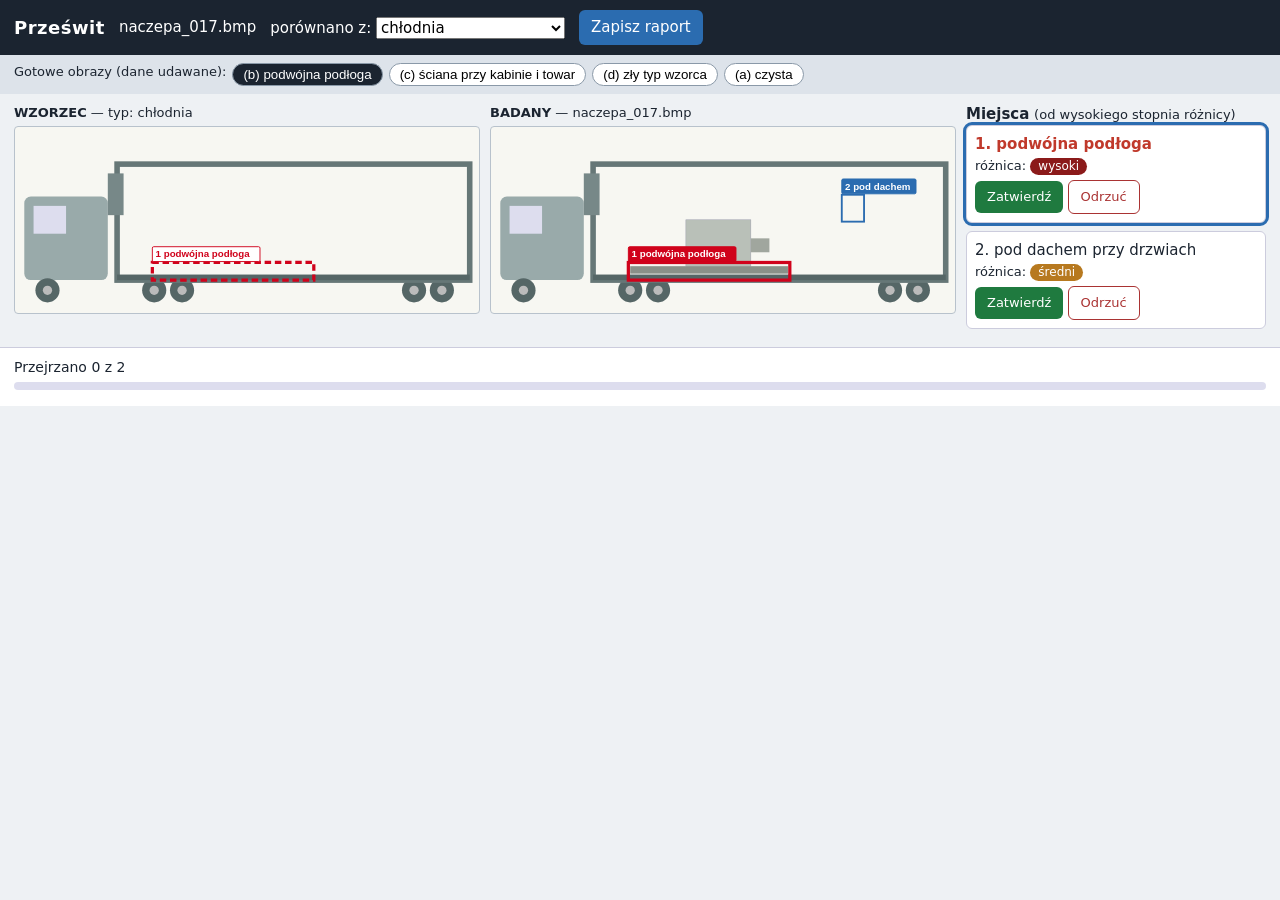
<file: makieta/index.html>
<!doctype html><html lang="pl"><head><meta charset="utf-8"><meta name="viewport" content="width=device-width,initial-scale=1"><title>Prześwit — makieta R3</title><link rel="stylesheet" href="r.css"><script src="r.js"></script>
<!-- R1 (P31, Artur 15:06): wariant 3 (wzorzec obok badanego) + lista miejsc z boku z wariantu 1; lista od wysokiego stopnia (P30 A). R2: P32–P37 (Artur 15:13), kolejność obrazów §7.3. Dane udawane (spec §7.2). -->
<style>.uk{display:grid;grid-template-columns:1fr 1fr 300px;gap:10px;padding:10px 14px;align-items:start}
@media(max-width:1000px){.uk{grid-template-columns:1fr 1fr}.lista{grid-column:1/-1}}@media(max-width:640px){.uk{grid-template-columns:1fr}}
.tyt{font-size:13px;margin-bottom:4px}.st{display:inline-block;border-radius:10px;padding:0 8px;font-size:12px;color:#fff}
.st.wysoki{background:#8b1a1a}.st.średni{background:#b7791f}.st.niski{background:#718096}</style></head><body><div id="app"></div><script>
function rysuj() {
  const o = OBRAZY[S.obraz], ms = miejsca(); if (S.wyb >= ms.length) S.wyb = 0;
  document.getElementById("app").innerHTML = `<header><b>Prześwit</b><span>${o.plik}</span><span>${htmlTyp()}</span><button class="btn gl" onclick="raport()">Zapisz raport</button></header>${htmlObrazy()}
  <div class="uk"><div><div class="tyt"><b>WZORZEC</b> — typ: ${typ()}</div>${svgNaczepa(S.obraz, { wzorzec: true, wybrane: S.wyb })}</div>
  <div><div class="tyt"><b>BADANY</b> — ${o.plik}</div>${svgNaczepa(S.obraz, { wybrane: S.wyb })}</div>
  <div class="lista"><b>Miejsca</b> <span style="font-size:13px">(od wysokiego stopnia różnicy)</span>
  ${ms.map((m, i) => `<div class="miejsce ${i === S.wyb ? "wyb" : ""}" onclick="if(event.target.tagName==='DIV'||event.target.tagName==='SPAN'){S.wyb=${i};rysuj()}"><span class="${m.strefa ? "ryzyko" : ""}">${i + 1}. ${nazwa(m)}</span><br><span style="font-size:13px">różnica: <span class="st ${m.st}">${m.st}</span></span>${htmlDecyzja(i)}</div>`).join("") || `<div class="miejsce">0 miejsc</div>`}</div></div>
  <div class="stopka">${htmlPasek()}</div>`;
}
rysuj();</script></body></html>
</file>
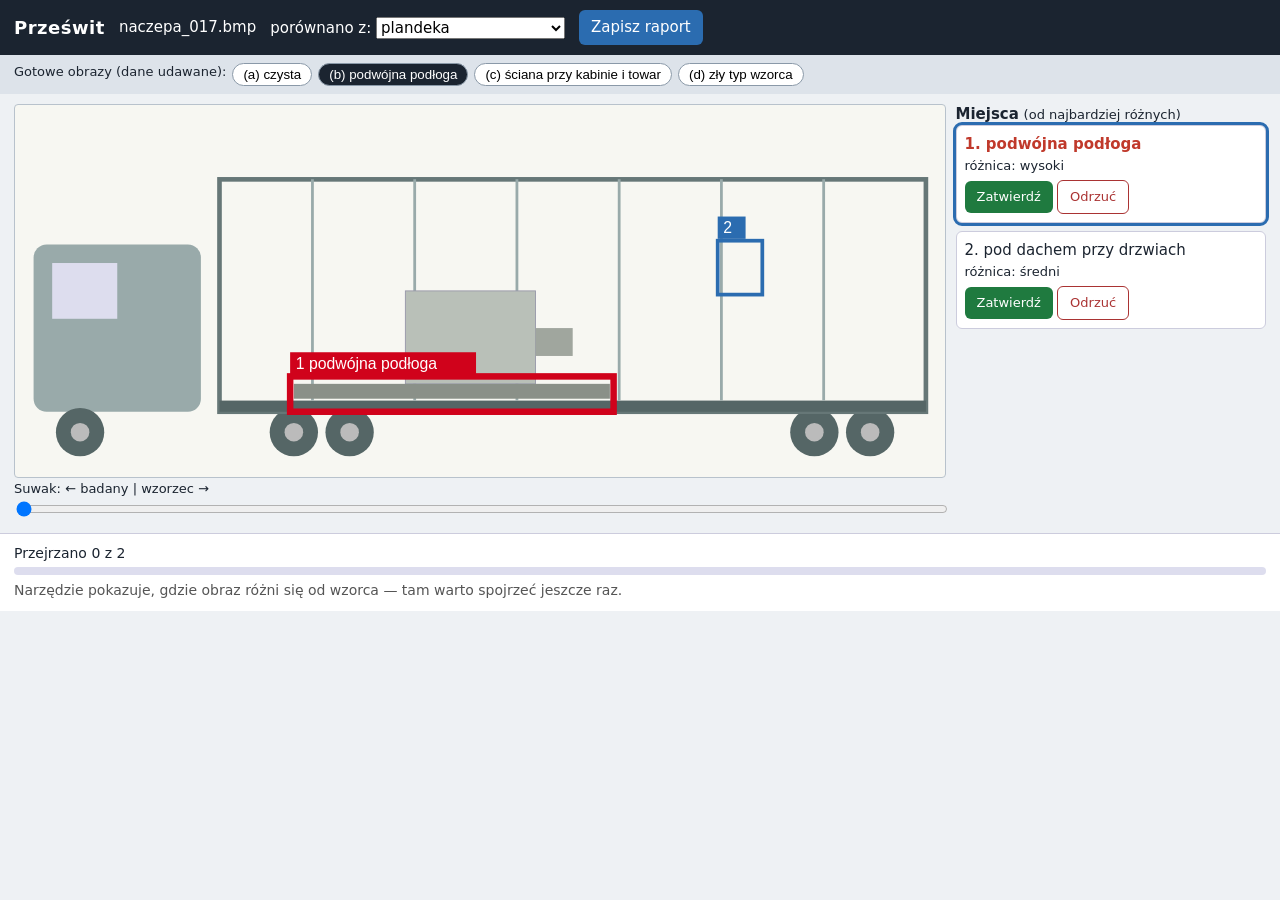
<file: makieta/warianty/1/index.html>
<!doctype html><html lang="pl"><head><meta charset="utf-8"><meta name="viewport" content="width=device-width,initial-scale=1"><title>Prześwit — wariant 1: jeden obraz</title><link rel="stylesheet" href="../wspolne.css"><script src="../wspolne.js"></script>
<style>.uk{display:grid;grid-template-columns:3fr 1fr;gap:10px;padding:10px 14px}@media(max-width:760px){.uk{grid-template-columns:1fr}}
.split{position:relative}.split .wz{position:absolute;inset:0}</style></head><body><div id="app"></div><script>
let SPL = 0;
function rysuj() {
  const o = OBRAZY[S.obraz], ms = miejsca(); if (S.wyb >= ms.length) S.wyb = 0; const _x = 0;
  document.getElementById("app").innerHTML = `<header><b>Prześwit</b><span>${o.plik}</span><span>${htmlTyp()}</span><button class="btn gl" onclick="raport()">Zapisz raport</button></header>${htmlObrazy()}
  <div class="uk"><div><div class="split">${svgNaczepa(S.obraz, { wybrane: S.wyb })}<div class="wz" style="clip-path:inset(0 ${100 - SPL}% 0 0)">${svgNaczepa(S.obraz, { wzorzec: true })}</div></div>
  <label style="font-size:13px">Suwak: ← badany | wzorzec → <input type="range" min="0" max="100" value="${SPL}" style="width:100%" oninput="SPL=+this.value;rysuj()"></label></div>
  <div><b>Miejsca</b> <span style="font-size:13px">(od najbardziej różnych)</span>
  ${ms.map((m, i) => `<div class="miejsce ${i === S.wyb ? "wyb" : ""}" onclick="if(event.target.tagName==='DIV'||event.target.tagName==='SPAN'){S.wyb=${i};rysuj()}"><span class="${m.strefa ? "ryzyko" : ""}">${i + 1}. ${nazwa(m)}</span><br><span style="font-size:13px">różnica: ${m.st}</span>${htmlDecyzja(i)}</div>`).join("") || `<div class="pusto">Brak miejsc różnych od wzorca</div>`}</div></div>
  <div class="stopka">${htmlPasek()}${OSTR}</div>`;
}
rysuj();</script></body></html>
</file>
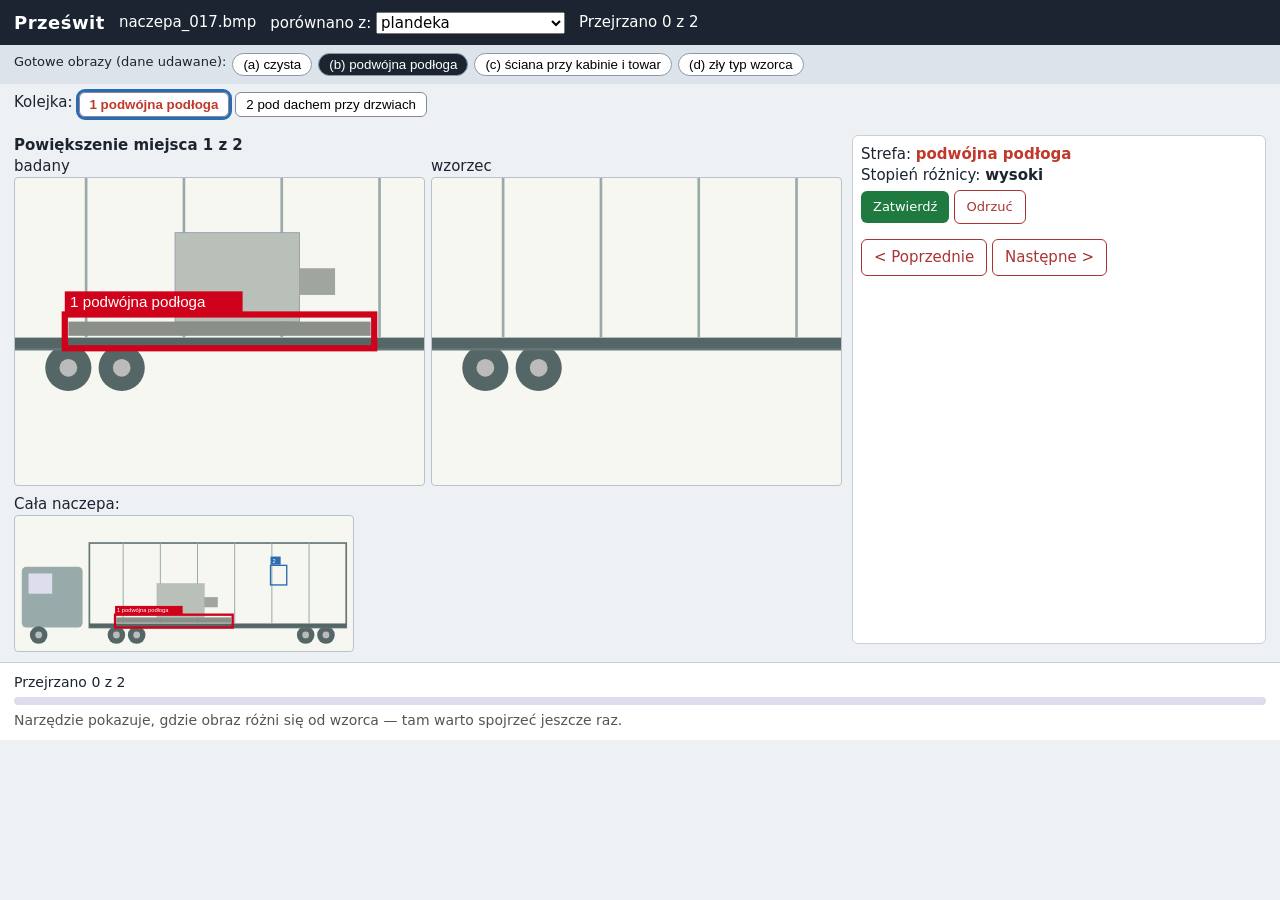
<file: makieta/warianty/2/index.html>
<!doctype html><html lang="pl"><head><meta charset="utf-8"><meta name="viewport" content="width=device-width,initial-scale=1"><title>Prześwit — wariant 2: kolejka miejsc</title><link rel="stylesheet" href="../wspolne.css"><script src="../wspolne.js"></script>
<style>.uk{display:grid;grid-template-columns:2fr 1fr;gap:10px;padding:10px 14px}@media(max-width:760px){.uk{grid-template-columns:1fr}}
.kol{display:flex;gap:6px;flex-wrap:wrap;padding:8px 14px}.kol button{border:1px solid #889;background:#fff;border-radius:6px;padding:4px 10px}
.kol button.akt{outline:3px solid #2b6cb0}.zb{display:grid;grid-template-columns:1fr 1fr;gap:6px}.mini{max-width:340px;margin-top:8px}</style></head><body><div id="app"></div><script>
function kadr(m) { const r = m.r, w = Math.max(r[2] - r[0], 160) + 120, h = w * 0.75, cx = (r[0] + r[2]) / 2, cy = (r[1] + r[3]) / 2; return [cx - w / 2, cy - h / 2, w, h]; }
function rysuj() {
  const o = OBRAZY[S.obraz], ms = miejsca(); if (S.wyb >= ms.length) S.wyb = 0; const m = ms[S.wyb], n = ms.length, kon = n && przejrzane() === n;
  document.getElementById("app").innerHTML = `<header><b>Prześwit</b><span>${o.plik}</span><span>${htmlTyp()}</span><span>${n ? `Przejrzano ${przejrzane()} z ${n}` : "0 miejsc"}</span></header>${htmlObrazy()}
  ${n ? `<div class="kol">Kolejka: ${ms.map((x, i) => `<button class="${i === S.wyb ? "akt" : ""}" onclick="S.wyb=${i};rysuj()"><span class="${x.strefa ? "ryzyko" : ""}">${i + 1} ${nazwa(x)}</span>${decyzja(i) ? (decyzja(i).d === "z" ? " ✓" : " ✗") : ""}</button>`).join("")}</div>
  <div class="uk"><div><b>Powiększenie miejsca ${S.wyb + 1} z ${n}</b><div class="zb"><div>badany${svgNaczepa(S.obraz, { kadr: kadr(m), wybrane: S.wyb })}</div><div>wzorzec${svgNaczepa(S.obraz, { kadr: kadr(m), wzorzec: true })}</div></div>
  <div class="mini">Cała naczepa:${svgNaczepa(S.obraz, { wybrane: S.wyb })}</div></div>
  <div class="miejsce"><div>Strefa: <span class="${m.strefa ? "ryzyko" : ""}">${m.strefa ? STREFY[m.strefa] : "poza strefą ryzyka — " + m.co}</span></div><div>Stopień różnicy: <b>${m.st}</b></div>${htmlDecyzja(S.wyb)}
  <p><button class="btn odrz" ${S.wyb ? "" : "disabled"} onclick="S.wyb--;rysuj()">&lt; Poprzednie</button> <button class="btn odrz" ${S.wyb < n - 1 ? "" : "disabled"} onclick="S.wyb++;rysuj()">Następne &gt;</button></p>
  ${kon ? `<button class="btn gl" onclick="raport()">Koniec kolejki — Zapisz raport</button>` : ""}</div></div>`
  : `<div class="uk"><div>${svgNaczepa(S.obraz)}</div><div class="miejsce pusto">0 miejsc — brak różnic od wzorca<br><br><button class="btn gl" onclick="raport()">Zapisz raport</button></div></div>`}
  <div class="stopka">${htmlPasek()}${OSTR}</div>`;
}
rysuj();</script></body></html>
</file>
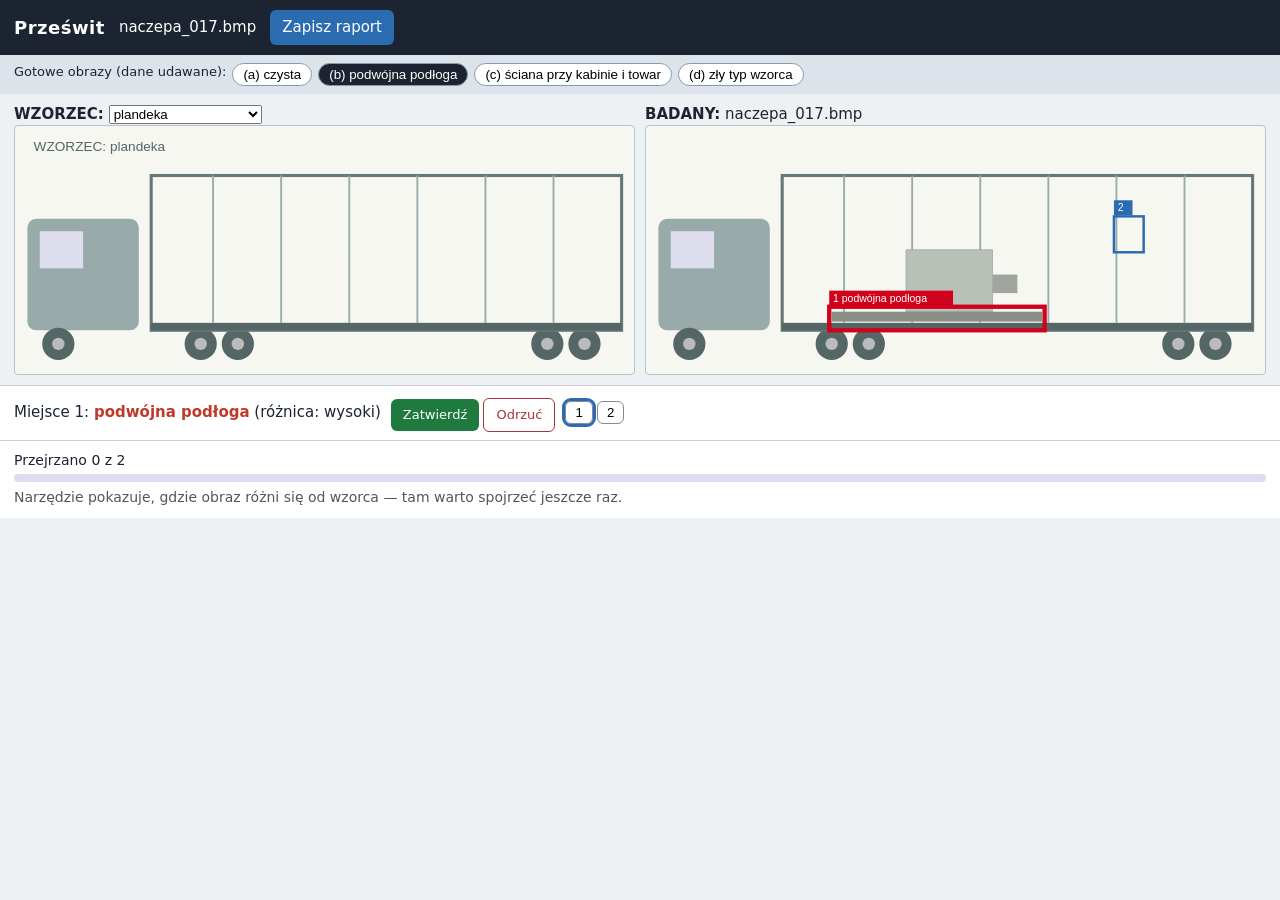
<file: makieta/warianty/3/index.html>
<!doctype html><html lang="pl"><head><meta charset="utf-8"><meta name="viewport" content="width=device-width,initial-scale=1"><title>Prześwit — wariant 3: obok siebie</title><link rel="stylesheet" href="../wspolne.css"><script src="../wspolne.js"></script>
<style>.uk{display:grid;grid-template-columns:1fr 1fr;gap:10px;padding:10px 14px}@media(max-width:760px){.uk{grid-template-columns:1fr}}
.nr{display:inline-flex;gap:4px;flex-wrap:wrap}.nr button{border:1px solid #889;background:#fff;border-radius:6px;padding:3px 9px}.nr button.akt{outline:3px solid #2b6cb0}
.dol{padding:8px 14px;background:#fff;border-top:1px solid #ccd;display:flex;flex-wrap:wrap;gap:10px;align-items:center}</style></head><body><div id="app"></div><script>
function rysuj() {
  const o = OBRAZY[S.obraz], ms = miejsca(); if (S.wyb >= ms.length) S.wyb = 0; const m = ms[S.wyb];
  document.getElementById("app").innerHTML = `<header><b>Prześwit</b><span>${o.plik}</span><button class="btn gl" onclick="raport()">Zapisz raport</button></header>${htmlObrazy()}
  <div class="uk"><div><b>WZORZEC:</b> ${htmlTyp().replace("porównano z: ", "")}<br>${svgNaczepa(S.obraz, { wzorzec: true })}</div>
  <div><b>BADANY:</b> ${o.plik}<br>${svgNaczepa(S.obraz, { wybrane: S.wyb })}</div></div>
  <div class="dol">${m ? `<span>Miejsce ${S.wyb + 1}: <span class="${m.strefa ? "ryzyko" : ""}">${nazwa(m)}</span> (różnica: ${m.st})</span> ${htmlDecyzja(S.wyb)}
  <span class="nr">${ms.map((x, i) => `<button class="${i === S.wyb ? "akt" : ""}" onclick="S.wyb=${i};rysuj()">${i + 1}${decyzja(i) ? (decyzja(i).d === "z" ? "✓" : "✗") : ""}</button>`).join("")}</span>` : `<span class="pusto" style="padding:4px">Brak miejsc różnych od wzorca</span>`}</div>
  <div class="stopka">${htmlPasek()}${OSTR}</div>`;
}
rysuj();</script></body></html>
</file>
<file: makieta/r.css>
*{box-sizing:border-box}body{margin:0;font:15px/1.4 system-ui,sans-serif;background:#eef1f4;color:#1b2430}
header{display:flex;flex-wrap:wrap;gap:8px 14px;align-items:center;padding:10px 14px;background:#1b2430;color:#fff}
header b{font-size:18px;letter-spacing:.5px}header select,header button{font:inherit}
.obrazy{display:flex;gap:6px;flex-wrap:wrap;padding:8px 14px;background:#dde3ea;font-size:13px}
.obrazy button{border:1px solid #8a99a8;background:#fff;border-radius:14px;padding:3px 10px;cursor:pointer}
.obrazy button.akt{background:#1b2430;color:#fff}
button{cursor:pointer}.btn{border:0;border-radius:6px;padding:7px 12px;font:inherit}
.zatw{background:#1f7a3f;color:#fff}.odrz{background:#fff;border:1px solid #a33;color:#a33}.gl{background:#2b6cb0;color:#fff}
svg.rtg{width:100%;height:auto;display:block;background:#f7f7f2;border:1px solid #b8c2cc;border-radius:4px}
.stopka{padding:10px 14px;background:#fff;border-top:1px solid #ccd;font-size:14px}
.pasek{height:8px;background:#dde;border-radius:4px;overflow:hidden;margin:4px 0 6px}.pasek i{display:block;height:100%;background:#1f7a3f}
.ostr{color:#555}.miejsce{border:1px solid #ccd;border-radius:6px;padding:8px;margin-bottom:8px;background:#fff}
.miejsce.wyb{outline:3px solid #2b6cb0}.ryzyko{color:#c0392b;font-weight:600}.dec{font-size:13px;margin-top:4px}
.modal{position:fixed;inset:0;background:#0008;display:flex;align-items:center;justify-content:center;padding:10px}
.modal>div{background:#fff;border-radius:8px;max-width:640px;width:100%;max-height:92vh;overflow:auto;padding:14px}
.modal input{width:100%;padding:6px;font:inherit;margin:2px 0 8px}.pusto{padding:30px;text-align:center;color:#1f7a3f;font-weight:600}
select.powod{font:inherit;margin-top:4px;max-width:100%}
.szt{color:#a33;font-size:13px}
body.zrzut .modal{position:static;background:none;display:block;padding:10px 14px}body.zrzut .modal>div{max-height:none;max-width:760px;border:2px solid #2b6cb0}
.ostrz{background:#fff3cd;border:2px solid #b8860b;padding:8px 10px;margin:6px 0;font-weight:bold;border-radius:4px}
</file>
<file: makieta/warianty/wspolne.css>
*{box-sizing:border-box}body{margin:0;font:15px/1.4 system-ui,sans-serif;background:#eef1f4;color:#1b2430}
header{display:flex;flex-wrap:wrap;gap:8px 14px;align-items:center;padding:10px 14px;background:#1b2430;color:#fff}
header b{font-size:18px;letter-spacing:.5px}header select,header button{font:inherit}
.obrazy{display:flex;gap:6px;flex-wrap:wrap;padding:8px 14px;background:#dde3ea;font-size:13px}
.obrazy button{border:1px solid #8a99a8;background:#fff;border-radius:14px;padding:3px 10px;cursor:pointer}
.obrazy button.akt{background:#1b2430;color:#fff}
button{cursor:pointer}.btn{border:0;border-radius:6px;padding:7px 12px;font:inherit}
.zatw{background:#1f7a3f;color:#fff}.odrz{background:#fff;border:1px solid #a33;color:#a33}.gl{background:#2b6cb0;color:#fff}
svg.rtg{width:100%;height:auto;display:block;background:#f7f7f2;border:1px solid #b8c2cc;border-radius:4px}
.stopka{padding:10px 14px;background:#fff;border-top:1px solid #ccd;font-size:14px}
.pasek{height:8px;background:#dde;border-radius:4px;overflow:hidden;margin:4px 0 6px}.pasek i{display:block;height:100%;background:#1f7a3f}
.ostr{color:#555}.miejsce{border:1px solid #ccd;border-radius:6px;padding:8px;margin-bottom:8px;background:#fff}
.miejsce.wyb{outline:3px solid #2b6cb0}.ryzyko{color:#c0392b;font-weight:600}.dec{font-size:13px;margin-top:4px}
.modal{position:fixed;inset:0;background:#0008;display:flex;align-items:center;justify-content:center;padding:10px}
.modal>div{background:#fff;border-radius:8px;max-width:640px;width:100%;max-height:92vh;overflow:auto;padding:14px}
.modal input{width:100%;padding:6px;font:inherit;margin:2px 0 8px}.pusto{padding:30px;text-align:center;color:#1f7a3f;font-weight:600}
select.powod{font:inherit;margin-top:4px;max-width:100%}
</file>
